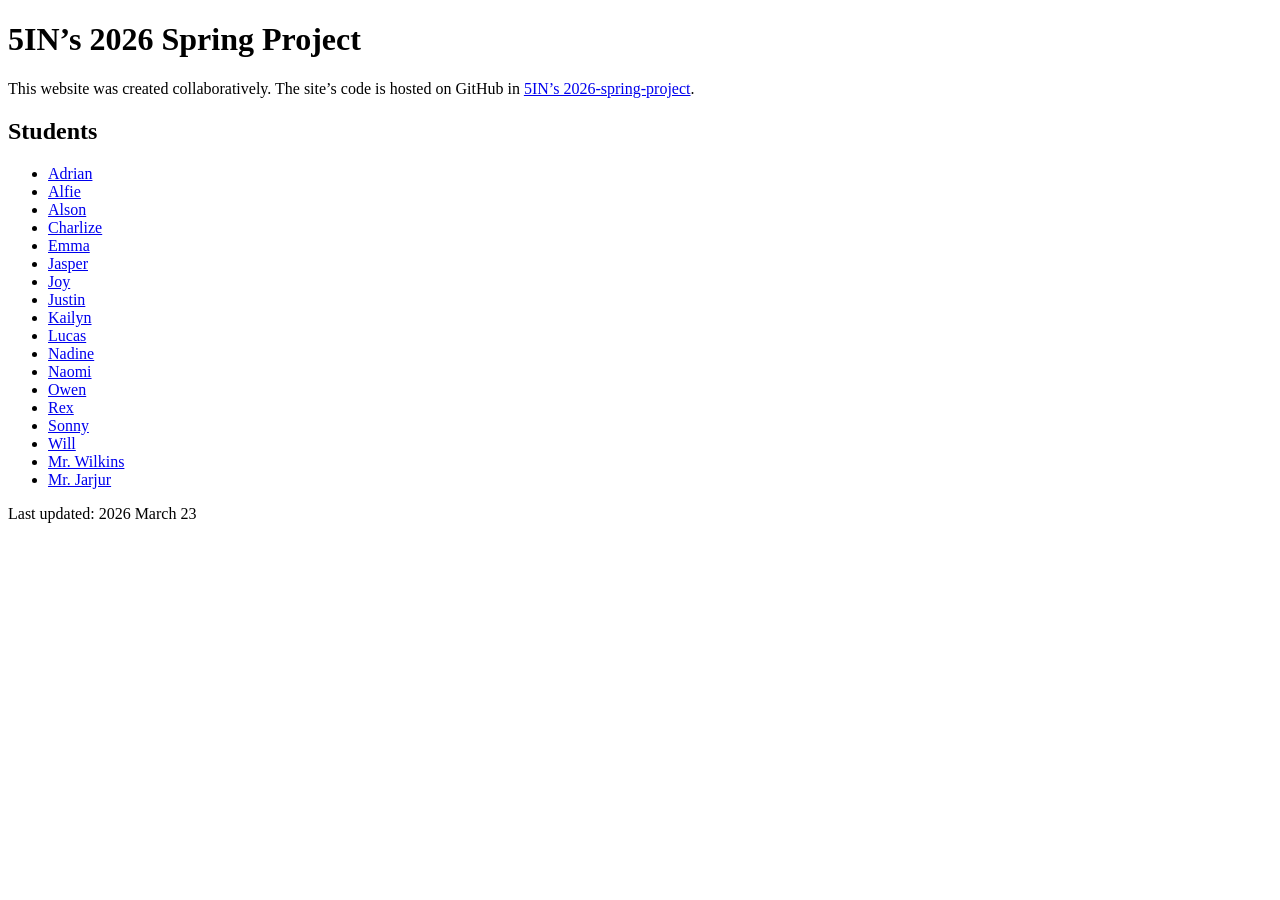
<file: index.html>
<!doctype html>
<html lang="en">
  <head>
    <title>5IN’s 2026 Spring Project</title>
  </head>
  <body>
    <h1>5IN’s 2026 Spring Project</h1>

    <p>
      This website was created collaboratively. The site’s code is hosted on
      GitHub in
      <a href="https://github.com/5in-code/2026-spring-project"
        >5IN’s 2026-spring-project</a
      >.
    </p>

    <h2>Students</h2>

    <ul>
      <li><a href="./Adrian">Adrian</a></li>
      <li><a href="./Alfie">Alfie</a></li>
      <li><a href="./Alson">Alson</a></li>
      <li><a href="./Charlize">Charlize</a></li>
      <li><a href="./emma">Emma</a></li>
      <li><a href="./Jasper">Jasper</a></li>
      <li><a href="./Joy">Joy</a></li>
      <li><a href="./Justin">Justin</a></li>
      <li><a href="./Kailyn">Kailyn</a></li>
      <li><a href="./lucasteichert">Lucas</a></li>
      <li><a href="./Nadine">Nadine</a></li>
      <li><a href="./naomi">Naomi</a></li>
      <li><a href="./owenwang">Owen</a></li>
      <li><a href="./Rex">Rex</a></li>
      <li><a href="./sonny">Sonny</a></li>
      <li><a href="./will">Will</a></li>
      <li><a href="./MrWilkins">Mr. Wilkins</a></li>
      <li><a href="./zjarjur">Mr. Jarjur</a></li>
    </ul>

    <footer>
      <p>Last updated: 2026 March 23</p>
    </footer>
  </body>
</html>
</file>
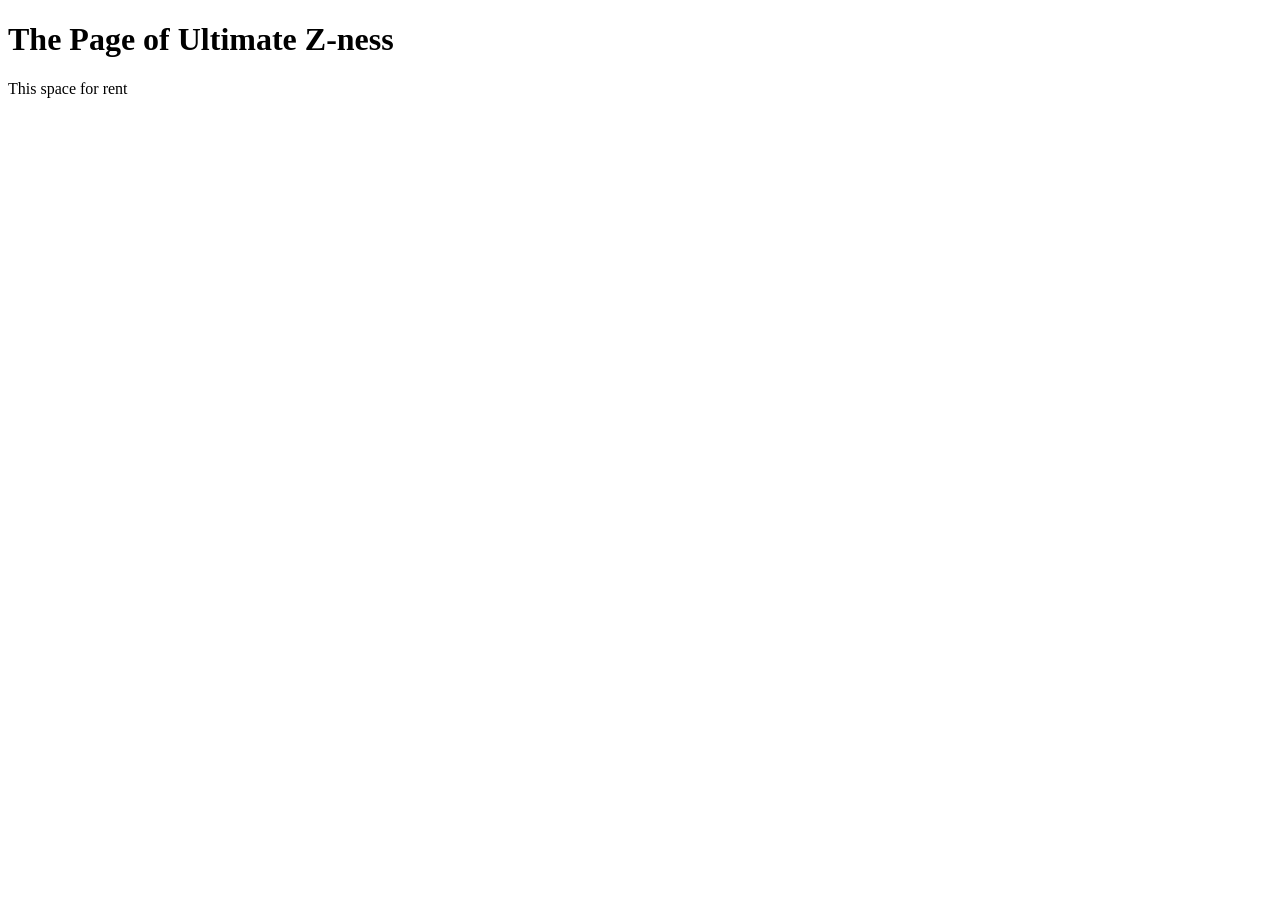
<file: students/zjarjur/index.html>
<!DOCTYPE html>
<html lang="En">

<head>

    <title>
        Mr. Jarjur's Page
    </title>

</head>

<body>
    <h1>
        The Page of Ultimate Z-ness
    </h1>

 
    <footer>
        <p>
            This space for rent
        </p>

    </footer>
</body>

</html>
</file>
